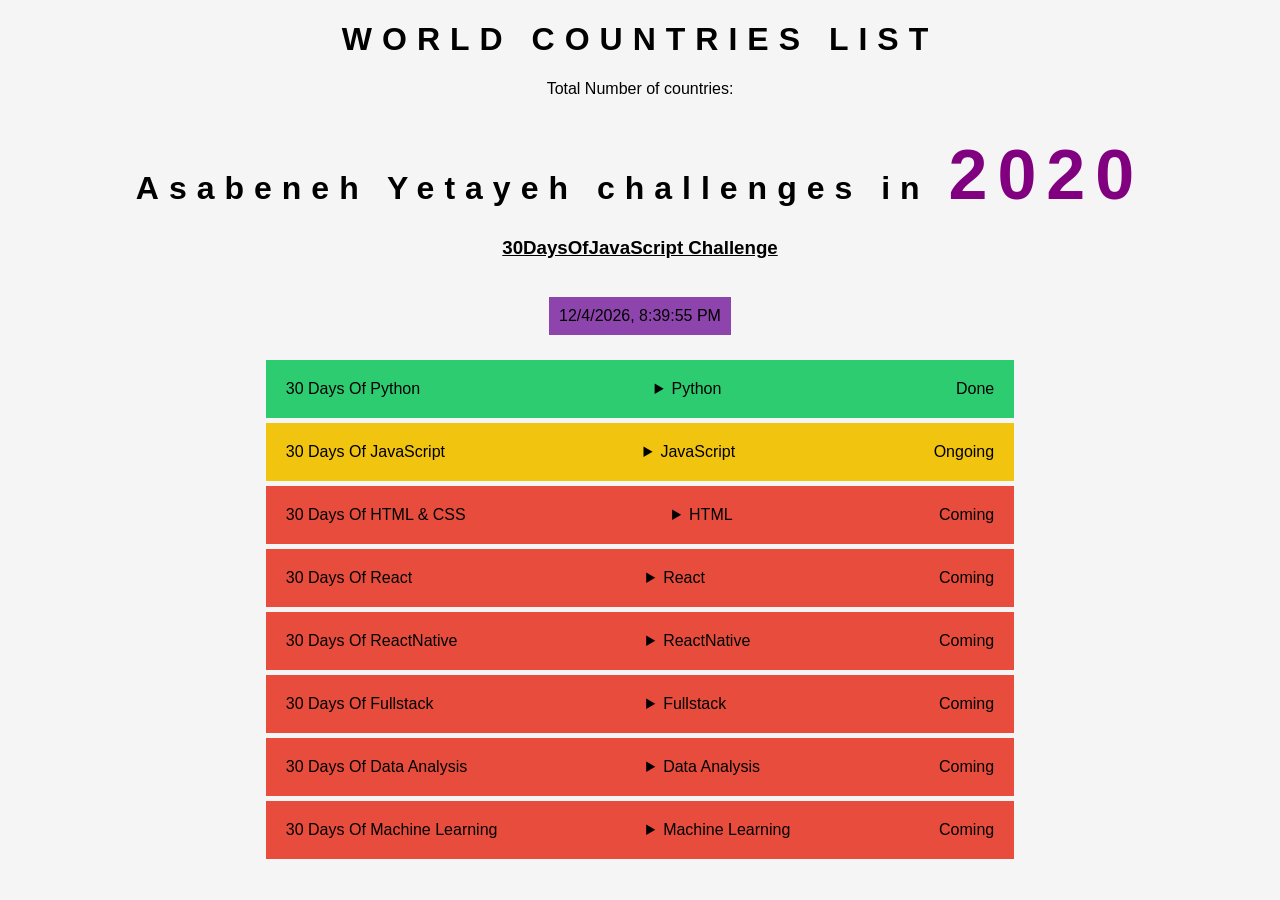
<file: index.html>
<!DOCTYPE html>
<html>
<head>
<title>World Countries List</title>
<link rel="stylesheet" href="styles.css">
</head>
<body>

<h1>WORLD COUNTRIES LIST</h1>
<p>Total Number of countries: <span id="count"></span></p>

<div id="countries-container"></div>

<script src="day 22.js"></script>

</body>
</html>
</file>
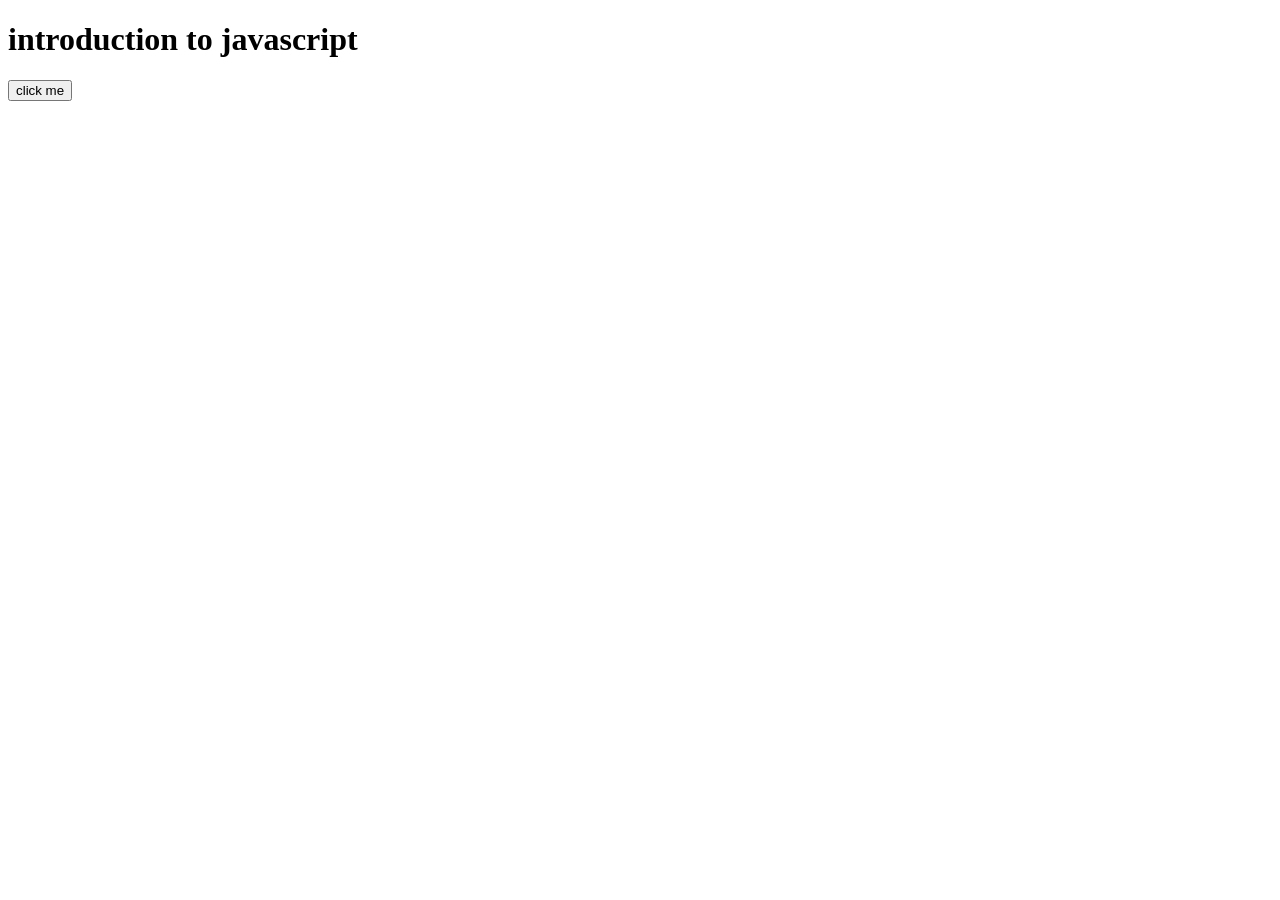
<file: day 1/index.html>
<!DOCTYPE html>
<html>
    <head>
        <title> Welcome to 30 days challenge of javascript</title>
    </head>

    <body>
        <h1> introduction to javascript</h1>
        <button onclick="alert('welcome to the day 1 of the javascript');"> click me</button>
        <script src = "./helloworld.js"></script>
        <script src = "./introduction.js"></script>
        <script src = "./main.js"></script>
        <script src = "./variable.js"></script>
    </body>
</html>
</file>
<file: styles.css>
body{
  font-family: Arial;
  text-align: center;
  background-color: #f5f5f5;
}

h1{
  letter-spacing: 10px;
}

#countries-container{
  width: 80%;
  margin: auto;
  display: grid;
  grid-template-columns: repeat(6, 1fr);
  gap: 15px;
}

.country{
  background: white;
  border: 1px solid #ddd;
  padding: 25px;
  font-size: 12px;
  font-weight: bold;
  text-transform: uppercase;
}
</file>
